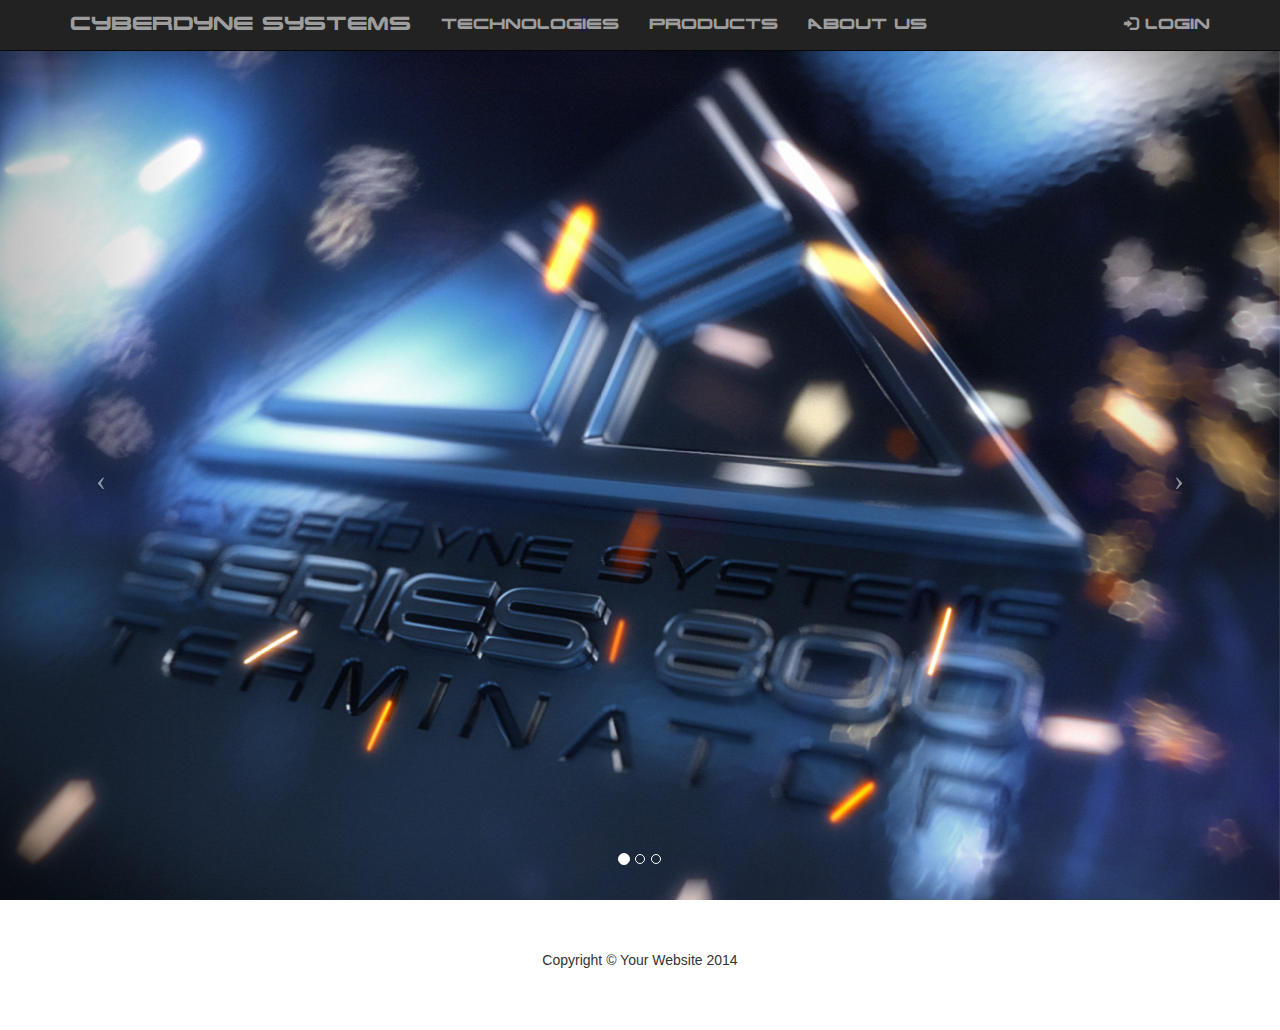
<file: index.html>
<!DOCTYPE html>
<html lang="en">

<head>
    
    <meta charset="utf-8">
    <meta http-equiv="X-UA-Compatible" content="IE=edge">
    <meta name="viewport" content="width=device-width, initial-scale=1">
    <meta name="description" content="">
    <meta name="author" content="">

    <title>Cyberdyne</title>

    <!-- Bootstrap Core CSS -->
    <link href="/resources/css/bootstrap.min.css" rel="stylesheet">
    <link href="/resources/css/bootstrap.css" rel="stylesheet">

    <!-- Custom CSS -->
    <link href="/resources/css/full-slider.css" rel="stylesheet">

    <!--My CSS-->
    <link rel="stylesheet" href="/resources/css/style.css">
    <!-- HTML5 Shim and Respond.js IE8 support of HTML5 elements and media queries -->
    <!-- WARNING: Respond.js doesn't work if you view the page via file:// -->
    <!--[if lt IE 9]>
        <script src="https://oss.maxcdn.com/libs/html5shiv/3.7.0/html5shiv.js"></script>
        <script src="https://oss.maxcdn.com/libs/respond.js/1.4.2/respond.min.js"></script>
    <![endif]-->

</head>

<body>
        <div id="slide"></div>
    <div class="container">
        <div id="menu"></div>
        <div id="content"></div>
        <div id="footer"></div>
    </div>

<!--===========================================-->
    <!-- jQuery -->
    <script src="/resources/js/jquery.js"></script>

    <!-- Bootstrap Core JavaScript -->
    <script src="/resources/js/bootstrap.min.js"></script>

    <script src="/resources/js/ajax-loading.js"></script>

    <!-- Script to Activate the Carousel -->
    <script>
    $('.carousel').carousel({
        interval: 5000 //changes the speed
    })
    </script>

</body>

</html>
</file>
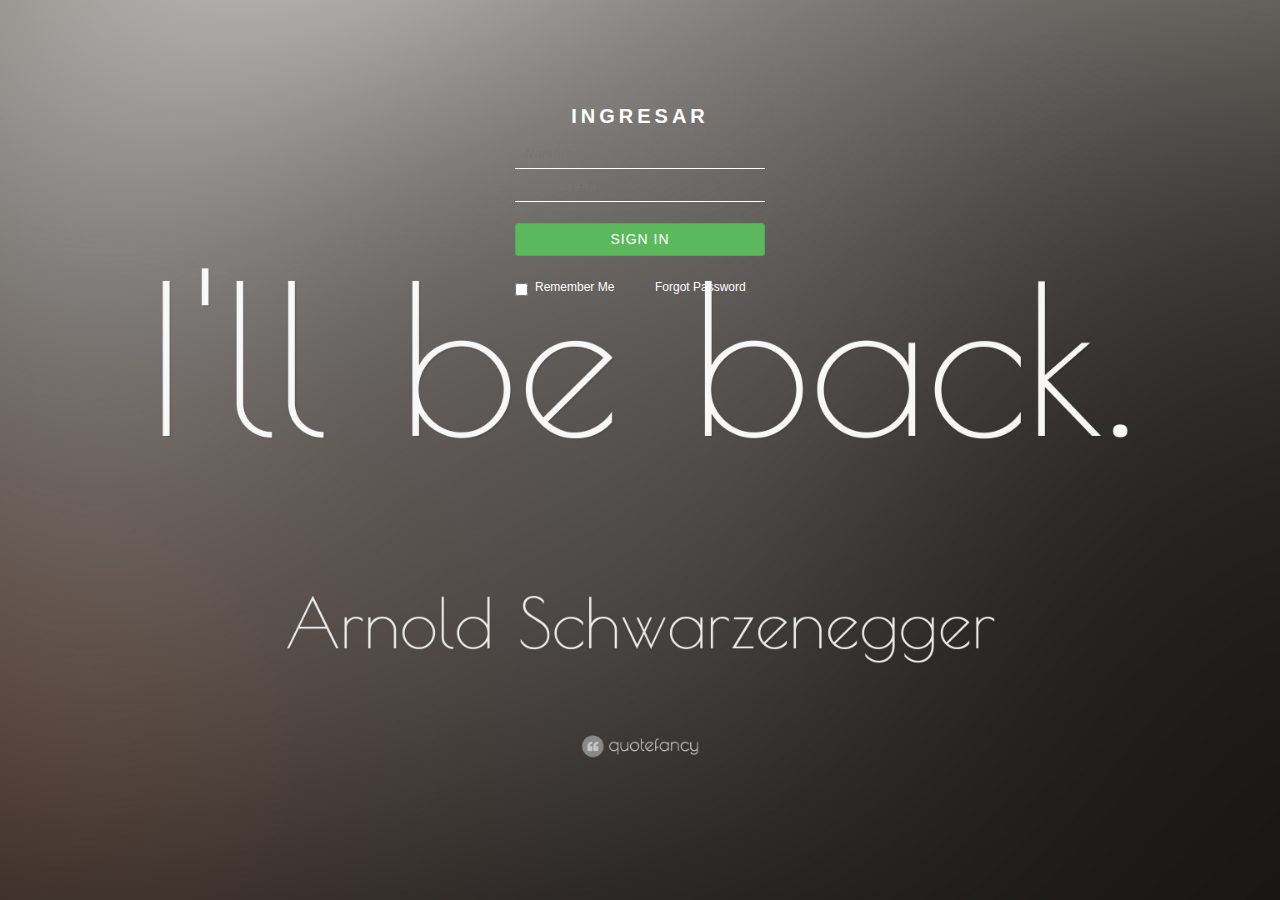
<file: pages/login.html>
<!DOCTYPE html>
<html lang="en">

<head>

    <meta charset="utf-8">
    <meta http-equiv="X-UA-Compatible" content="IE=edge">
    <meta name="viewport" content="width=device-width, initial-scale=1">
    <meta name="description" content="">
    <meta name="author" content="">

    <title>Cyberdyne Systems</title>

    <link href="../resources/css/bootstrap.min.css" rel="stylesheet">

    <link href="../resources/css/style.css" rel="stylesheet">
    <link href="../resources/css/form.css" rel="stylesheet">
    <script src="../resources/js/form.js"></script>
    <script src="../resources/js/jquery.js"></script>

    <!-- HTML5 Shim and Respond.js IE8 support of HTML5 elements and media queries -->
    <!-- WARNING: Respond.js doesn't work if you view the page via file:// -->
    <!--[if lt IE 9]>
        <script src="https://oss.maxcdn.com/libs/html5shiv/3.7.0/html5shiv.js"></script>
        <script src="https://oss.maxcdn.com/libs/respond.js/1.4.2/respond.min.js"></script>
    <![endif]-->

</head>

<body>
    <!--contenedor bootstrap-->
    <div class="container">
    <!--primer fila bootstrap-->
    <div class="row">
        <div class="col-md-12">
            <!--Password pop-up-->
            <div class="pr-wrap">
                <div class="pass-reset">
                    <input type="email" placeholder="Email" />
                    <input type="submit" value="Submit" class="pass-reset-submit btn btn-success btn-sm" />
                </div>
            </div>
        </div>
        <!--Formulario-->
        <div class="wrap">
            <p class="form-title">Ingresar</p>
            <form class="login" method="GET" action="loged-in.html">
                <input id="user" type="text" name="user" placeholder="Nombre de usuario"/>
                <input id="pass" ="pass" type="password" name="pass" placeholder="Contraseña" />
                <input id="sub" type="submit" value="Sign In" onclick="validar();return false;" class="btn btn-success btn-sm" />
            <div class="remember-forgot">
                <div class="row">
                <div class="col-md-6">
                    <div class="checkbox">
                    <label>
                    <input type="checkbox" />
                    Remember Me
                    </label>
                </div>
            </div>

            <div class="col-md-6 forgot-pass-content">
                            <a href="javascription:void(0)" class="forgot-pass">Forgot Password</a>
                        </div>
                    </div>
        </div>
        <!--termina formulario-->
        </form>
        </div>


     <!--Termina primer fila bootstrap-->
    </div>
    <!--Termina contenedor bootstrap-->
    </div>


</body>
</html>
</file>
<file: resources/css/style.css>
@font-face {
    font-family: terminator;
    src: url(../fonts/terminator.otf);
}

body { 
padding-top: 50px; }

/*#content {
    margin: 50px 0;
    text-align: center;
}*/


footer {
    margin: 50px 0;
    text-align: center;
}

nav {
    font-family: terminator;
    
}

/*h1 {
    color: red;
}*/


/*#nav-bar {
    padding: 5px;
    margin-top:  50px;
}*/
</file>
<file: resources/css/form.css>
body
{
    background: url('../img/be-back.jpg') fixed center;
    background-size: cover;
    padding: 0; 
    margin: 0;
}

.wrap
{
    width: 100%;
    height: 100%;
    min-height: 100%;
    position: absolute;
    top: 0px;
    left: 0;
    z-index: 99;
}

p.form-title
{
    font-family: 'Open Sans' , sans-serif;
    font-size: 20px;
    font-weight: 600;
    text-align: center;
    color: #FFFFFF;
    margin-top: 8%;
    text-transform: uppercase;
    letter-spacing: 4px;
}

form
{
    width: 250px;
    margin: 0 auto;
}

form.login input[type="text"], form.login input[type="password"]
{
    width: 100%;
    margin: 0;
    padding: 5px 10px;
    background: 0;
    border: 0;
    border-bottom: 1px solid #FFFFFF;
    outline: 0;
    font-style: italic;
    font-size: 12px;
    font-weight: 400;
    letter-spacing: 1px;
    margin-bottom: 5px;
    color: #FFFFFF;
    outline: 0;
}

form.login input[type="submit"]
{
    width: 100%;
    font-size: 14px;
    text-transform: uppercase;
    font-weight: 500;
    margin-top: 16px;
    outline: 0;
    cursor: pointer;
    letter-spacing: 1px;
}

form.login input[type="submit"]:hover
{
    transition: background-color 0.5s ease;
}

form.login .remember-forgot
{
    float: left;
    width: 100%;
    margin: 10px 0 0 0;
}
form.login .forgot-pass-content
{
    min-height: 20px;
    margin-top: 10px;
    margin-bottom: 10px;
}
form.login label, form.login a
{
    font-size: 12px;
    font-weight: 400;
    color: #FFFFFF;
}

form.login a
{
    transition: color 0.5s ease;
}

form.login a:hover
{
    color: #2ecc71;
}

.pr-wrap
{
    width: 100%;
    height: 100%;
    min-height: 100%;
    position: absolute;
    top: 0;
    left: 0;
    z-index: 999;
    display: none;
}

.show-pass-reset
{
    display: block !important;
}

.pass-reset
{
    margin: 0 auto;
    width: 250px;
    position: relative;
    margin-top: 22%;
    z-index: 999;
    background: #FFFFFF;
    padding: 20px 15px;
}

.pass-reset label
{
    font-size: 12px;
    font-weight: 400;
    margin-bottom: 15px;
}

.pass-reset input[type="email"]
{
    width: 100%;
    margin: 5px 0 0 0;
    padding: 5px 10px;
    background: 0;
    border: 0;
    border-bottom: 1px solid #000000;
    outline: 0;
    font-style: italic;
    font-size: 12px;
    font-weight: 400;
    letter-spacing: 1px;
    margin-bottom: 5px;
    color: #000000;
    outline: 0;
}

.pass-reset input[type="submit"]
{
    width: 100%;
    border: 0;
    font-size: 14px;
    text-transform: uppercase;
    font-weight: 500;
    margin-top: 10px;
    outline: 0;
    cursor: pointer;
    letter-spacing: 1px;
}

.pass-reset input[type="submit"]:hover
{
    transition: background-color 0.5s ease;
}
.posted-by
{
    position: absolute;
    bottom: 26px;
    margin: 0 auto;
    color: #FFF;
    background-color: rgba(0, 0, 0, 0.66);
    padding: 10px;
    left: 45%;
}
</file>
<file: resources/css/full-slider.css>
/*
 * Start Bootstrap - Full Slider (http://startbootstrap.com/)
 * Copyright 2013-2016 Start Bootstrap
 * Licensed under MIT (https://github.com/BlackrockDigital/startbootstrap/blob/gh-pages/LICENSE)
 */

html,
body,
#slide {
    height: 100%;
    width:  100%;
}

.carousel,
.item,
.active {
    height: 100%;
}

.carousel-inner {
    height: 100%;
}

/* Background images are set within the HTML using inline CSS, not here */

.fill {
    width: 100%;
    height: 100%;
    background-position: center;
    -webkit-background-size: cover;
    -moz-background-size: cover;
    background-size: cover;
    -o-background-size: cover;
}
</file>
